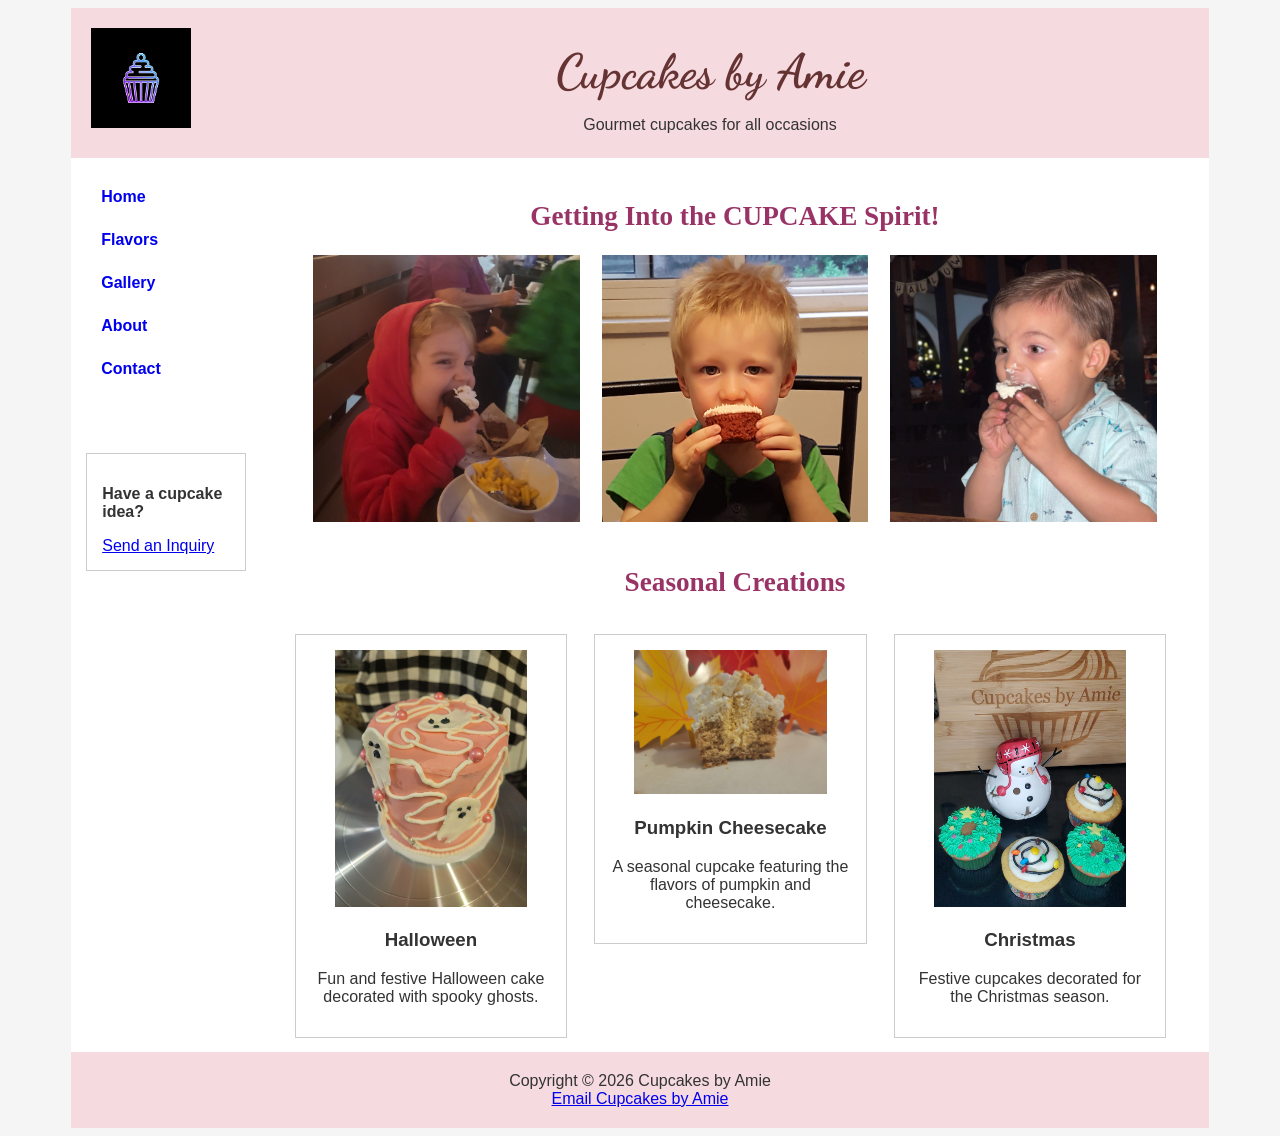
<file: index.html>
<!DOCTYPE html>
<html lang="en">

<head>
    <meta charset="UTF-8">
    <title>Cupcakes by Amie</title>
    <link rel="preconnect" href="https://fonts.googleapis.com">
    <link rel="preconnect" href="https://fonts.gstatic.com" crossorigin>
    <link href="https://fonts.googleapis.com/css2?family=Dancing+Script:wght@400;700&display=swap" rel="stylesheet">
    <link rel="stylesheet" href="cupcakes.css">
</head>

<body>

<div id="wrapper">

    <header>
        <img src="logo.png" alt="Cupcakes by Amie logo">
        <h1>Cupcakes by Amie</h1>
        <p>Gourmet cupcakes for all occasions</p>
    </header>

    <nav>
        <ul>
            <li><a href="index.html">Home</a></li>
            <li><a href="flavors.html">Flavors</a></li>
            <li><a href="gallery.html">Gallery</a></li>
            <li><a href="about.html">About</a></li>
            <li><a href="contact.html">Contact</a></li>
        </ul>
    </nav>

    <div id="inquiry">
        <h3>Have a cupcake idea?</h3>
        <a href="contact.html">Send an Inquiry</a>
    </div>

    <main>

        <h2 id="spirit">Getting Into the CUPCAKE Spirit!</h2>

        <div id="homehero">
                <img src="family1.jpg" alt="Enjoying a Cupcakes by Amie cupcake">
                <img src="family2.jpg" alt="Enjoying a Cupcakes by Amie cupcake">
                <img src="family3.jpg" alt="Enjoying a Cupcakes by Amie cupcake">
        </div>

        <h2>Seasonal Creations</h2>

            <section class="favorite">
                <img src="halloween.jpg" alt="Halloween cake">
                <h3>Halloween</h3>
                <p>Fun and festive Halloween cake decorated with spooky ghosts.</p>
            </section>

            <section class="favorite">
                <img src="pumpkincheesecake.jpg" alt="Pumpkin cheesecake cupcake">
                <h3>Pumpkin Cheesecake</h3>
                <p>A seasonal cupcake featuring the flavors of pumpkin and cheesecake.</p>
            </section>

            <section class="favorite">
                <img src="christmas.jpg" alt="Christmas cupcakes">
                <h3>Christmas</h3>
                <p>Festive cupcakes decorated for the Christmas season.</p>
            </section>

    </main>

    <footer>
        Copyright &copy; 2026 Cupcakes by Amie<br>
        <a href="mailto:cupcakesbyamie@gmail.com">Email Cupcakes by Amie</a>
    </footer>

</div>

</body>
</html>
</file>
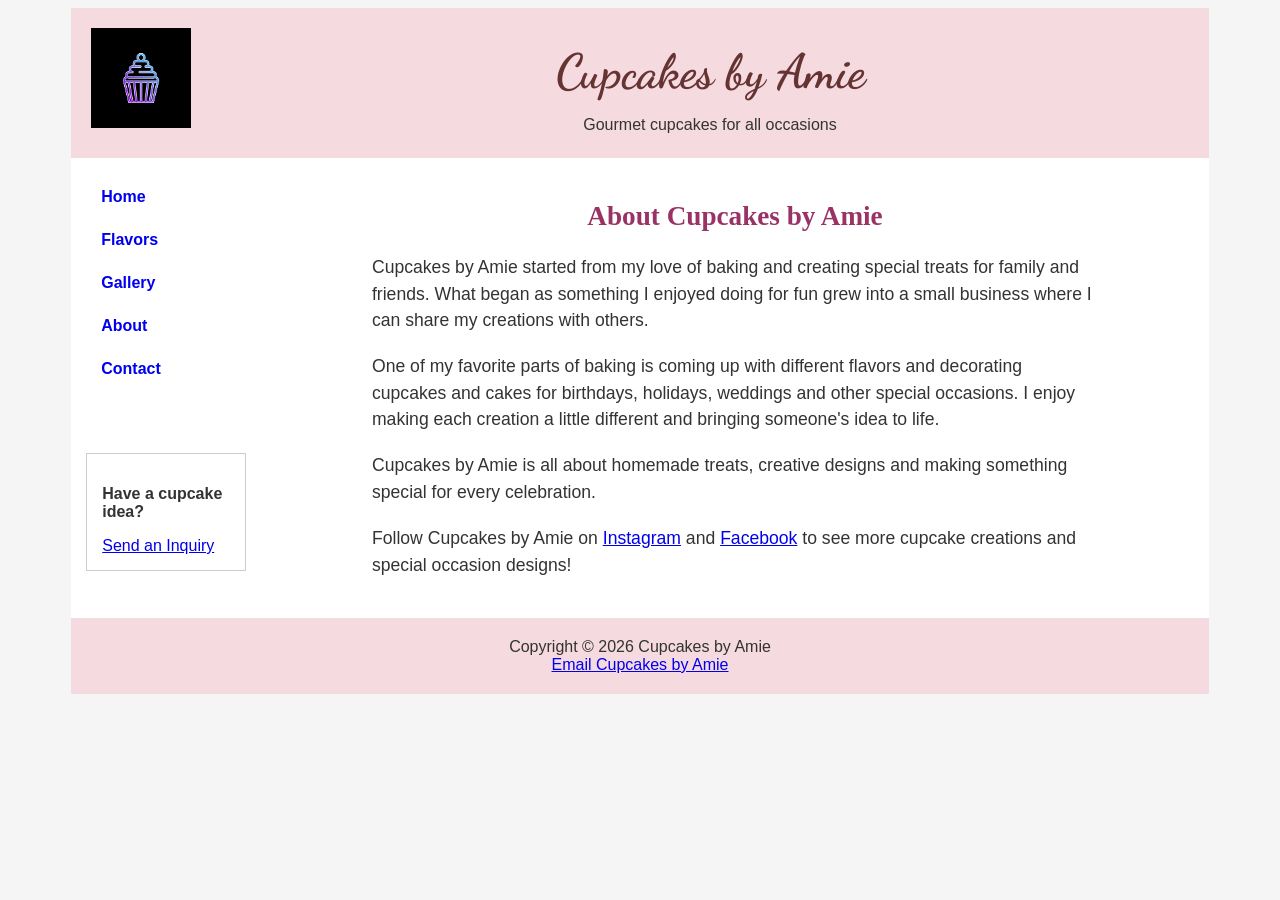
<file: about.html>
<!DOCTYPE html>
<html lang="en">

<head>
     <!-- Google tag (gtag.js) -->
    <script async src="https://www.googletagmanager.com/gtag/js?id=G-EL1ZFV335G"></script>
    <script>
        window.dataLayer = window.dataLayer || [];
        function gtag(){dataLayer.push(arguments);}
        gtag('js', new Date());

        gtag('config', 'G-EL1ZFV335G');
    </script>

    <meta charset="UTF-8">
    <meta name="description" content="Learn about Cupcakes by Amie, a small baking business inspired by a love of homemade treats, creative cupcake flavors and decorating for special occasions.">
    <title>Cupcakes by Amie :: About</title>
    <link rel="preconnect" href="https://fonts.googleapis.com">
    <link rel="preconnect" href="https://fonts.gstatic.com" crossorigin>
    <link href="https://fonts.googleapis.com/css2?family=Dancing+Script:wght@400;700&display=swap" rel="stylesheet">
    <link rel="stylesheet" href="cupcakes.css">
</head>

<body>

<div id="wrapper">

    <header>
        <img src="logo.png" alt="Cupcakes by Amie logo">
        <h1>Cupcakes by Amie</h1>
        <p>Gourmet cupcakes for all occasions</p>
    </header>

    <nav>
        <ul>
            <li><a href="index.html">Home</a></li>
            <li><a href="flavors.html">Flavors</a></li>
            <li><a href="gallery.html">Gallery</a></li>
            <li><a href="about.html">About</a></li>
            <li><a href="contact.html">Contact</a></li>
        </ul>
    </nav>

    <div id="inquiry">
        <h3>Have a cupcake idea?</h3>
        <a href="contact.html">Send an Inquiry</a>
    </div>

    <main id ="about">
    <h2>About Cupcakes by Amie</h2>

        <p>
        Cupcakes by Amie started from my love of baking and creating
        special treats for family and friends. What began as something
        I enjoyed doing for fun grew into a small business where I can
        share my creations with others.
        </p>

        <p>
        One of my favorite parts of baking is coming up with different
        flavors and decorating cupcakes and cakes for birthdays,
        holidays, weddings and other special occasions. I enjoy making
        each creation a little different and bringing someone's idea
        to life.
        </p>

        <p>
        Cupcakes by Amie is all about homemade treats, creative designs
        and making something special for every celebration.
        </p>

        <p>
        Follow Cupcakes by Amie on
        <a href="https://www.instagram.com/cupcakesbyamie?rpxt=Y3ZteGwzamNyZmc0" target="_blank" rel="noopener noreferrer">Instagram</a>
        and
        <a href="https://www.facebook.com/share/1K3gasnmpd/" target="_blank" rel="noopener noreferrer">Facebook</a>
        to see more cupcake creations and special occasion designs!
        </p>

    </main>

    <footer>
        Copyright &copy; 2026 Cupcakes by Amie<br>
        <a href="mailto:cupcakesbyamie@gmail.com">Email Cupcakes by Amie</a>
    </footer>

</div>

</body>
</html>
</file>
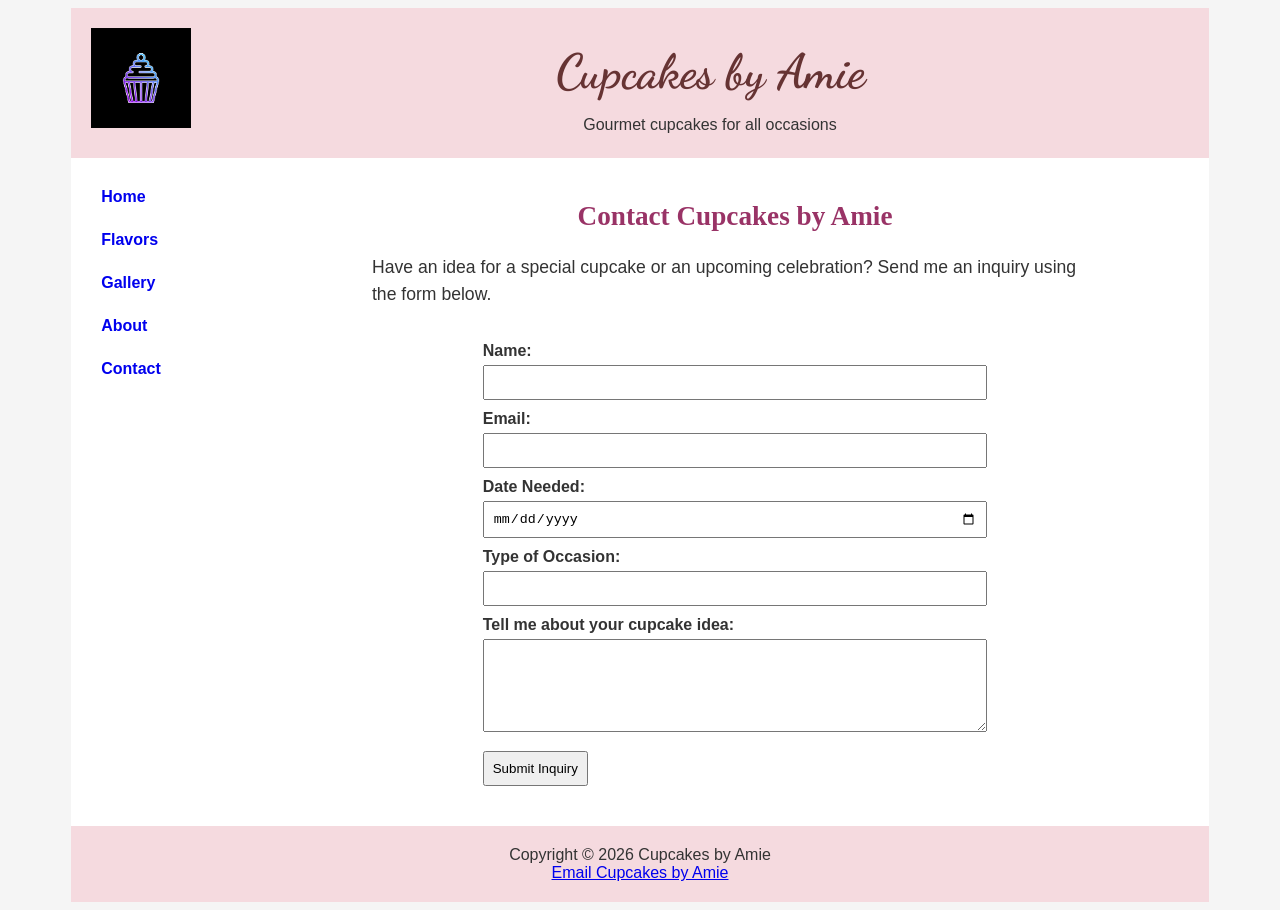
<file: contact.html>
<!DOCTYPE html>
<html lang="en">

<head>
     <!-- Google tag (gtag.js) -->
    <script async src="https://www.googletagmanager.com/gtag/js?id=G-EL1ZFV335G"></script>
    <script>
        window.dataLayer = window.dataLayer || [];
        function gtag(){dataLayer.push(arguments);}
        gtag('js', new Date());

        gtag('config', 'G-EL1ZFV335G');
    </script>

    <meta charset="UTF-8">
    <meta name="description" content="Contact Cupcakes by Amie to ask questions or share your ideas for custom cupcakes, birthdays, weddings and other special celebrations.">
    <title>Cupcakes by Amie :: Contact</title>
    <link rel="preconnect" href="https://fonts.googleapis.com">
    <link rel="preconnect" href="https://fonts.gstatic.com" crossorigin>
    <link href="https://fonts.googleapis.com/css2?family=Dancing+Script:wght@400;700&display=swap" rel="stylesheet">
    <link rel="stylesheet" href="cupcakes.css">
</head>

<body>

<div id="wrapper">

    <header>
        <img src="logo.png" alt="Cupcakes by Amie logo">
        <h1>Cupcakes by Amie</h1>
        <p>Gourmet cupcakes for all occasions</p>
    </header>

    <nav>
        <ul>
            <li><a href="index.html">Home</a></li>
            <li><a href="flavors.html">Flavors</a></li>
            <li><a href="gallery.html">Gallery</a></li>
            <li><a href="about.html">About</a></li>
            <li><a href="contact.html">Contact</a></li>
        </ul>
    </nav>

<main id="contact">
    <h2>Contact Cupcakes by Amie</h2>

    <p>
        Have an idea for a special cupcake or an upcoming celebration?
        Send me an inquiry using the form below.
    </p>

        <form action="#" method="post">

            <label for="name">Name:</label>
            <input type="text" id="name" name="name">

            <label for="email">Email:</label>
            <input type="email" id="email" name="email">

            <label for="date">Date Needed:</label>
            <input type="date" id="date" name="date">

            <label for="occasion">Type of Occasion:</label>
            <input type="text" id="occasion" name="occasion">

            <label for="message">Tell me about your cupcake idea:</label>
            <textarea id="message" name="message" rows="5" cols="40"></textarea>

            <input type="submit" value="Submit Inquiry">

        </form>
</main>

    <footer>
        Copyright &copy; 2026 Cupcakes by Amie<br>
        <a href="mailto:cupcakesbyamie@gmail.com">Email Cupcakes by Amie</a>
    </footer>

</div>

</body>
</html>
</file>
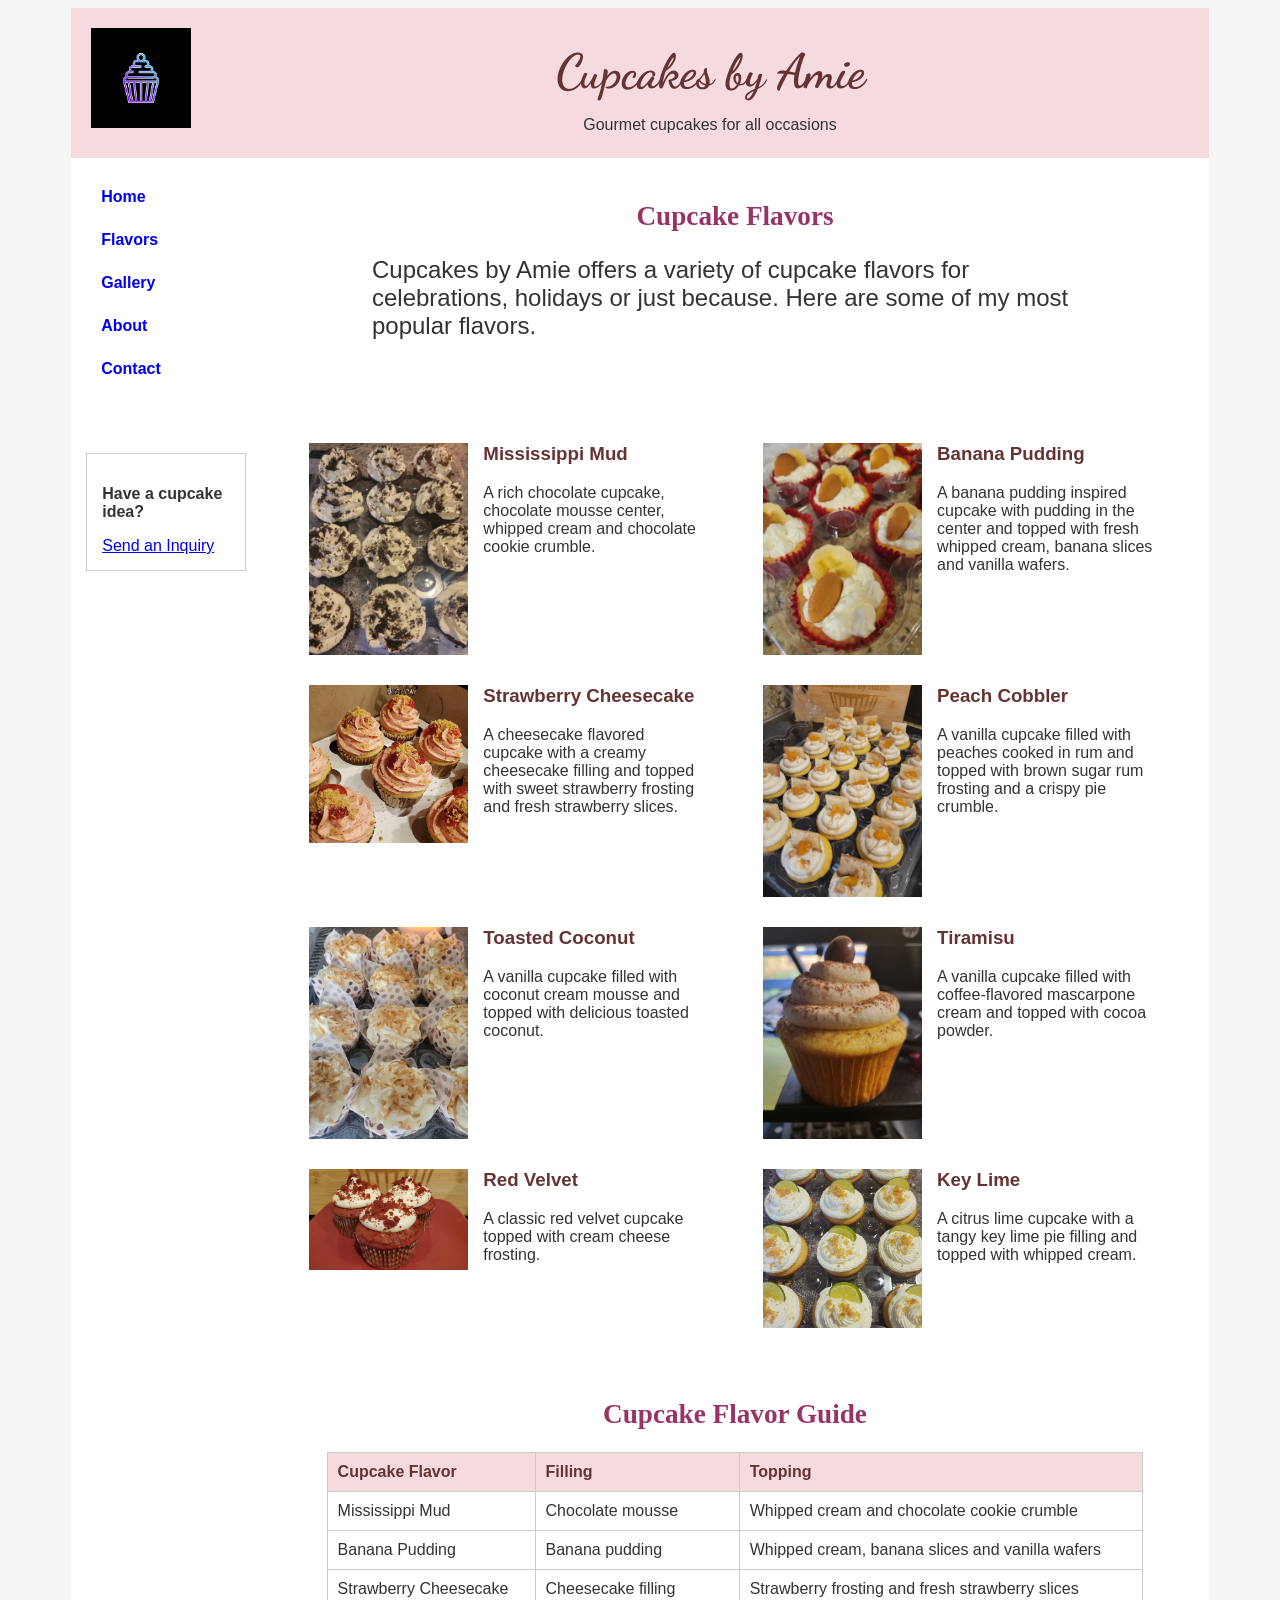
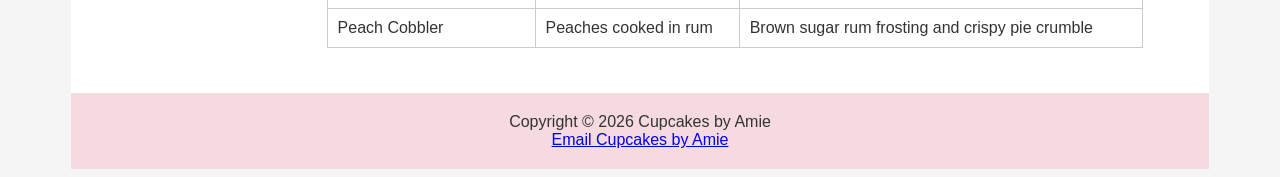
<file: flavors.html>
<!DOCTYPE html>
<html lang="en">

<head>
     <!-- Google tag (gtag.js) -->
    <script async src="https://www.googletagmanager.com/gtag/js?id=G-EL1ZFV335G"></script>
    <script>
        window.dataLayer = window.dataLayer || [];
        function gtag(){dataLayer.push(arguments);}
        gtag('js', new Date());

        gtag('config', 'G-EL1ZFV335G');
    </script>
    
    <meta charset="UTF-8">
    <meta name="description" content="Explore the cupcake flavors offered by Cupcakes by Amie, including Mississippi Mud, Banana Pudding, Strawberry Cheesecake and other homemade favorites.">
    <title>Cupcakes by Amie :: Flavors</title>
    <link rel="preconnect" href="https://fonts.googleapis.com">
    <link rel="preconnect" href="https://fonts.gstatic.com" crossorigin>
    <link href="https://fonts.googleapis.com/css2?family=Dancing+Script:wght@400;700&display=swap" rel="stylesheet">
    <link rel="stylesheet" href="cupcakes.css">
</head>

<body>

<div id="wrapper">

    <header>
        <img src="logo.png" alt="Cupcakes by Amie logo">
        <h1>Cupcakes by Amie</h1>
        <p>Gourmet cupcakes for all occasions</p>
    </header>

    <nav>
        <ul>
            <li><a href="index.html">Home</a></li>
            <li><a href="flavors.html">Flavors</a></li>
            <li><a href="gallery.html">Gallery</a></li>
            <li><a href="about.html">About</a></li>
            <li><a href="contact.html">Contact</a></li>
        </ul>
    </nav>

    <div id="inquiry">
        <h3>Have a cupcake idea?</h3>
        <a href="contact.html">Send an Inquiry</a>
    </div>

    <main>

    <h2>Cupcake Flavors</h2>

    <p>
        Cupcakes by Amie offers a variety of cupcake flavors for
        celebrations, holidays or just because. Here are some of
        my most popular flavors.
    </p>

    <section class="flavor">
        <img src="missmud.jpg" alt="Mississippi Mud cupcake">
        <h3>Mississippi Mud</h3>
        <p>A rich chocolate cupcake, chocolate mousse center, whipped cream and chocolate cookie crumble.</p>
    </section>

    <section class="flavor">
        <img src="bananapudding.jpg" alt="Banana Pudding cupcake">
        <h3>Banana Pudding</h3>
        <p>A banana pudding inspired cupcake with pudding in the center and topped with fresh whipped cream, banana slices and vanilla wafers.</p>
    </section>

    <section class="flavor">
        <img src="strawcheesecake.jpg" alt="Strawberry Cheesecake cupcake">
        <h3>Strawberry Cheesecake</h3>
        <p>A cheesecake flavored cupcake with a creamy cheesecake filling and topped with sweet strawberry frosting and fresh strawberry slices.</p>
    </section>

    <section class="flavor">
        <img src="peachcobbler.jpg" alt="Peach Cobbler cupcake">
        <h3>Peach Cobbler</h3>
        <p>A vanilla cupcake filled with peaches cooked in rum and topped with brown sugar rum frosting and a crispy pie crumble.</p>
    </section>

    <section class="flavor">
        <img src="toastedcoconut.jpg" alt="Toasted Coconut cupcake">
        <h3>Toasted Coconut</h3>
        <p>A vanilla cupcake filled with coconut cream mousse and topped with delicious toasted coconut.</p>
    </section>

    <section class="flavor">
        <img src="tiramisu.jpg" alt="Tiramisu cupcake">
        <h3>Tiramisu</h3>
        <p>A vanilla cupcake filled with coffee-flavored mascarpone cream and topped with cocoa powder.</p>
    </section>

    <section class="flavor">
        <img src="redvelvet.jpg" alt="Red Velvet cupcake">
        <h3>Red Velvet</h3>
        <p>A classic red velvet cupcake topped with cream cheese frosting.</p>
    </section>

    <section class="flavor">
        <img src="keylime.jpg" alt="Key Lime cupcake">
        <h3>Key Lime</h3>
        <p>A citrus lime cupcake with a tangy key lime pie filling and topped with whipped cream.</p>
    </section>

    <h2 id="flavorguide">Cupcake Flavor Guide</h2>
    <table>
        <tr>
            <th>Cupcake Flavor</th>
            <th>Filling</th>
            <th>Topping</th>
        </tr>

        <tr>
            <td>Mississippi Mud</td>
            <td>Chocolate mousse</td>
            <td>Whipped cream and chocolate cookie crumble</td>
        </tr>

        <tr>
            <td>Banana Pudding</td>
            <td>Banana pudding</td>
            <td>Whipped cream, banana slices and vanilla wafers</td>
        </tr>

        <tr>
            <td>Strawberry Cheesecake</td>
            <td>Cheesecake filling</td>
            <td>Strawberry frosting and fresh strawberry slices</td>
        </tr>

        <tr>
            <td>Peach Cobbler</td>
            <td>Peaches cooked in rum</td>
            <td>Brown sugar rum frosting and crispy pie crumble</td>
        </tr>
    </table>

</main>

    <footer>
        Copyright &copy; 2026 Cupcakes by Amie<br>
        <a href="mailto:cupcakesbyamie@gmail.com">Email Cupcakes by Amie</a>
    </footer>

</div>

</body>
</html>
</file>
<file: cupcakes.css>
* {
    box-sizing: border-box;
}

body {
    background-color: #F5F5F5;
    color: #333333;
    font-family: Arial, Helvetica, sans-serif;
}

#wrapper {
    width: 90%;
    min-width: 960px;
    max-width: 1200px;
    margin-left: auto;
    margin-right: auto;
    background-color: #FFFFFF;
}

header {
    background-color: #F5DADF;
    height: 150px;
}

header img {
    width: 100px;
    height: auto;
    float: left;
    margin: 20px;
}

header h1 {
    color: #663333;
    text-align: center;
    padding-top: 35px;
    margin: 0;
    font-size: 3em;
    font-family: "Dancing Script", cursive;
}

header p {
    text-align: center;
}

nav {
    float: left;
    width: 190px;
    padding: 30px;
}

nav ul {
    list-style-type: none;
    margin: 0;
    padding: 0;
}

nav li {
    padding-bottom: 25px;
}

nav a {
    text-decoration: none;
    font-weight: bold;
}

#inquiry {
    float: left;
    clear: left;
    width: 160px;
    margin-left: 15px;
    margin-top: 20px;
    padding: 15px;
    border: 1px solid #CCCCCC;
}

#inquiry h3 {
    font-size: 1em;
}

main {
    margin-left: 190px;
    padding: 20px;
    background-color: #FFFFFF;
}

#spirit {
    margin-bottom: 5px;
}

#homehero {
    text-align: center;
    overflow: auto;
    padding: 10px;
}

#homehero img {
    width: 30%;
    height: auto;
    margin: 1%;
}

main > p {
    width: 80%;
    margin-left: auto;
    margin-right: auto;
    margin-bottom: 5px;
    font-size: 1.5em;
}

#about p {
    width: 80%;
    margin-left: auto;
    margin-right: auto;
    margin-bottom: 20px;
    font-size: 1.1em;
    line-height: 1.5;
}

#contact form {
    width: 60%;
    margin-left: auto;
    margin-right: auto;
    padding: 20px;
}

#contact label {
    display: block;
    margin-top: 10px;
    margin-bottom: 5px;
    font-weight: bold;
}

#contact input,
#contact textarea {
    width: 100%;
    padding: 8px;
}

#contact input[type="submit"] {
    width: auto;
    margin-top: 15px;
}

#contact > p {
    width: 80%;
    margin-left: auto;
    margin-right: auto;
    font-size: 1.1em;
    line-height: 1.5;
}

h2 {
    color: #993366;
    text-align: center;
    font-size: 1.7em;
    font-family: Georgia, "Times New Roman", serif;
}

.favorite {
    float: left;
    width: 30%;
    margin: 1.5%;
    padding: 15px;
    border: 1px solid #CCCCCC;
    text-align: center;
    min-height: 180px;
}

.favorite img {
    width: 80%;
    height: auto;
}

.flavor {
    float: left;
    width: 46%;
    margin: 0 2%;
    padding: 10px;
    min-height: 240px;
}

.flavor img {
    width: 40%;
    height: auto;
    float: left;
    margin-right: 15px;
    margin-bottom: 10px;
}

.flavor h3 {
    color: #663333;
    margin-top: 0;
}

#flavorguide {
    clear: both;
}

table {
    width: 90%;
    margin-left: auto;
    margin-right: auto;
    margin-bottom: 25px;
    border-collapse: collapse;
}

th,
td {
    border: 1px solid #CCCCCC;
    padding: 10px;
    text-align: left;
}

th {
    background-color: #F5DADF;
    color: #663333;
}

#gallery {
    overflow: auto;
    margin-top: 15px;
}

.galleryitem {
    float: left;
    width: 30%;
    margin: 1.5%;
    text-align: center;
}

.galleryitem:nth-child(4),
.galleryitem:nth-child(7) {
    clear: left;
}

.galleryitem img {
    width: 90%;
    height: auto;
}

.galleryitem p {
    font-weight: bold;
    color: #663333;
}

#galleryvideo {
    clear: both;
    text-align: center;
    padding-top: 20px;
}

#galleryvideo video {
    width: 80%;
    height: auto;
}

#galleryvideo p {
    font-weight: bold;
    color: #663333;
}

footer {
    clear: both;
    text-align: center;
    padding: 20px;
    background-color: #F5DADF;
}
</file>
